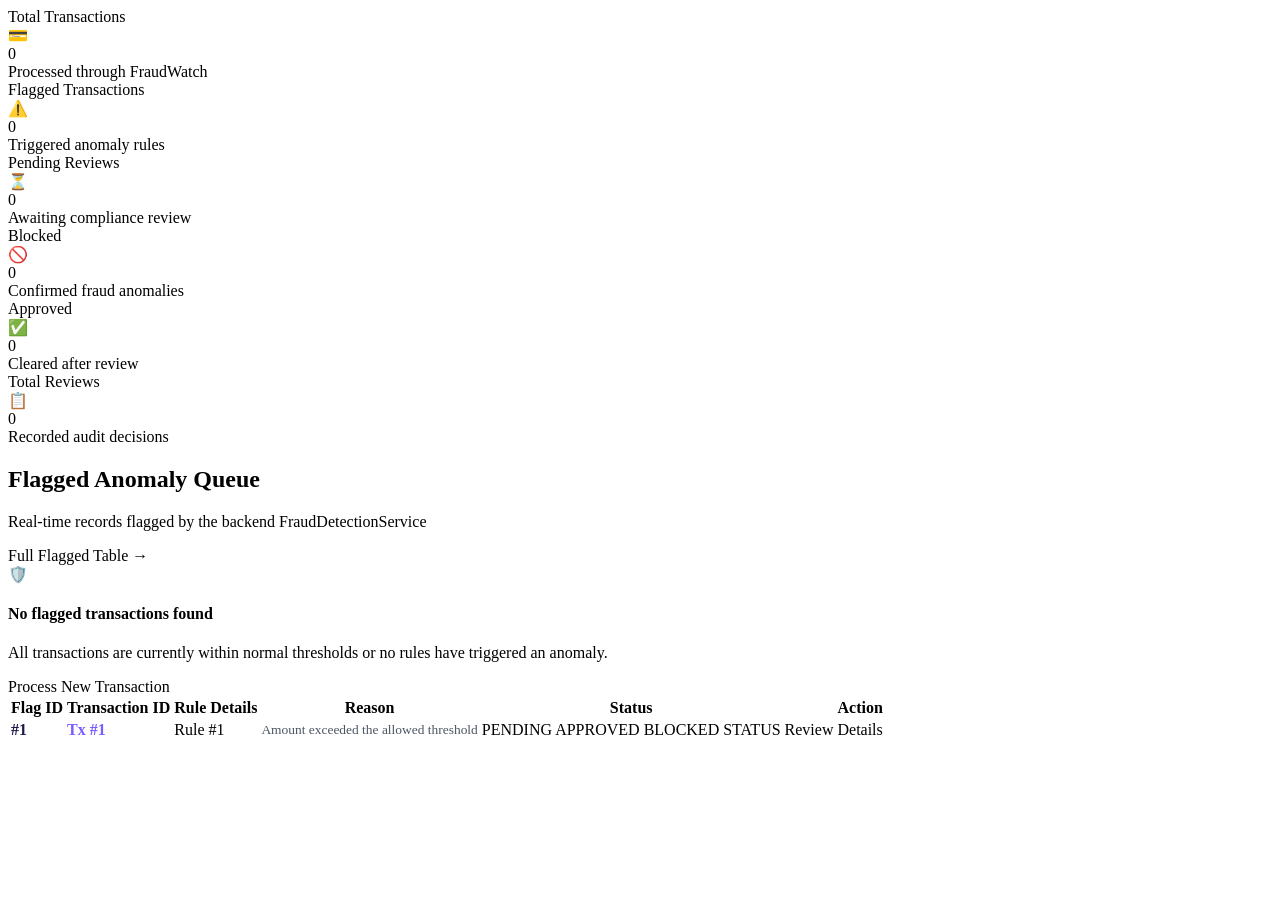
<file: demo/src/main/resources/templates/dashboard.html>
<!DOCTYPE html>
<html lang="en" xmlns:th="http://www.thymeleaf.org">
<head th:replace="~{fragments/layout :: head('Dashboard Overview')}">
    <title>Dashboard Overview — FraudWatch (Windows UI Kit)</title>
</head>
<body>

<div class="app-container">
    <!-- Fluent Sidebar -->
    <div th:replace="~{fragments/layout :: sidebar('dashboard')}"></div>

    <!-- Main Canvas -->
    <div class="app-main">
        <!-- Topbar -->
        <header th:replace="~{fragments/layout :: topbar('Dashboard Overview', 'Real-time transaction anomaly detection and compliance overview')}"></header>

        <main class="content-body">
            <!-- Flash Alerts -->
            <div th:replace="~{fragments/layout :: alerts}"></div>

            <!-- 6 Windows UI Kit Metric Cards -->
            <div class="metrics-grid">
                <!-- 1. Total Transactions -->
                <div class="metric-card m-tx">
                    <div class="metric-card-top">
                        <span class="metric-title">Total Transactions</span>
                        <div class="metric-card-icon">💳</div>
                    </div>
                    <div class="metric-value" th:text="${totalTransactions}">0</div>
                    <div class="metric-sub">Processed through FraudWatch</div>
                </div>

                <!-- 2. Flagged Transactions -->
                <div class="metric-card m-flagged">
                    <div class="metric-card-top">
                        <span class="metric-title">Flagged Transactions</span>
                        <div class="metric-card-icon">⚠️</div>
                    </div>
                    <div class="metric-value" th:text="${totalFlagged}">0</div>
                    <div class="metric-sub">Triggered anomaly rules</div>
                </div>

                <!-- 3. Pending Reviews -->
                <div class="metric-card m-pending">
                    <div class="metric-card-top">
                        <span class="metric-title">Pending Reviews</span>
                        <div class="metric-card-icon">⏳</div>
                    </div>
                    <div class="metric-value" th:text="${pendingReviews}">0</div>
                    <div class="metric-sub">Awaiting compliance review</div>
                </div>

                <!-- 4. Blocked Transactions -->
                <div class="metric-card m-blocked">
                    <div class="metric-card-top">
                        <span class="metric-title">Blocked</span>
                        <div class="metric-card-icon">🚫</div>
                    </div>
                    <div class="metric-value" th:text="${blockedTransactions}">0</div>
                    <div class="metric-sub">Confirmed fraud anomalies</div>
                </div>

                <!-- 5. Approved Transactions -->
                <div class="metric-card m-approved">
                    <div class="metric-card-top">
                        <span class="metric-title">Approved</span>
                        <div class="metric-card-icon">✅</div>
                    </div>
                    <div class="metric-value" th:text="${approvedTransactions}">0</div>
                    <div class="metric-sub">Cleared after review</div>
                </div>

                <!-- 6. Total Reviews -->
                <div class="metric-card m-reviews">
                    <div class="metric-card-top">
                        <span class="metric-title">Total Reviews</span>
                        <div class="metric-card-icon">📋</div>
                    </div>
                    <div class="metric-value" th:text="${totalReviews}">0</div>
                    <div class="metric-sub">Recorded audit decisions</div>
                </div>
            </div>

            <!-- Flagged Transactions Floating Widget Card -->
            <div class="win-card">
                <div class="win-card-header">
                    <div>
                        <h2 class="win-card-title">Flagged Anomaly Queue</h2>
                        <p class="win-card-subtitle">Real-time records flagged by the backend FraudDetectionService</p>
                    </div>
                    <div>
                        <a th:href="@{/flagged-page}" class="btn btn-secondary btn-sm">Full Flagged Table →</a>
                    </div>
                </div>

                <div class="win-card-body" style="padding: 0;">
                    <!-- Empty State -->
                    <div th:if="${#lists.isEmpty(flaggedTransactions)}" class="empty-state">
                        <div class="empty-state-icon">🛡️</div>
                        <h4>No flagged transactions found</h4>
                        <p>All transactions are currently within normal thresholds or no rules have triggered an anomaly.</p>
                        <div style="margin-top: 16px;">
                            <a th:href="@{/transactions-page}" class="btn btn-primary btn-sm">Process New Transaction</a>
                        </div>
                    </div>

                    <!-- Table with Records -->
                    <div th:if="${not #lists.isEmpty(flaggedTransactions)}" class="table-responsive">
                        <table class="win-table">
                            <thead>
                                <tr>
                                    <th>Flag ID</th>
                                    <th>Transaction ID</th>
                                    <th>Rule Details</th>
                                    <th>Reason</th>
                                    <th>Status</th>
                                    <th style="text-align: right;">Action</th>
                                </tr>
                            </thead>
                            <tbody>
                                <tr th:each="flag : ${flaggedTransactions}">
                                    <td style="font-weight: 700; color: #1E1B4B;" th:text="'#' + ${flag.id}">#1</td>
                                    <td>
                                        <a th:href="@{/transactions-page}" style="color: #7C5CFC; text-decoration: none; font-weight: 700;" th:text="'Tx #' + ${flag.transaction.id}">Tx #1</a>
                                    </td>
                                    <td th:text="'Rule #' + ${flag.rule.id} + ' (' + ${flag.rule.ruleName} + ')'">Rule #1</td>
                                    <td style="color: #4B5563; font-size: 0.84rem;" th:text="${flag.reason}">Amount exceeded the allowed threshold</td>
                                    <td>
                                        <span th:if="${flag.status == 'PENDING'}" class="badge badge-pending">PENDING</span>
                                        <span th:if="${flag.status == 'APPROVED'}" class="badge badge-approved">APPROVED</span>
                                        <span th:if="${flag.status == 'BLOCKED'}" class="badge badge-blocked">BLOCKED</span>
                                        <span th:if="${flag.status != 'PENDING' and flag.status != 'APPROVED' and flag.status != 'BLOCKED'}" class="badge badge-purple" th:text="${flag.status}">STATUS</span>
                                    </td>
                                    <td style="text-align: right;">
                                        <a th:if="${flag.status == 'PENDING'}" th:href="@{/review/{id}(id=${flag.id})}" class="btn btn-primary btn-sm">
                                            Review
                                        </a>
                                        <a th:if="${flag.status != 'PENDING'}" th:href="@{/review/{id}(id=${flag.id})}" class="btn btn-secondary btn-sm">
                                            Details
                                        </a>
                                    </td>
                                </tr>
                            </tbody>
                        </table>
                    </div>
                </div>
            </div>
        </main>
    </div>
</div>

<th:block th:replace="~{fragments/layout :: scripts}"></th:block>
</body>
</html>
</file>
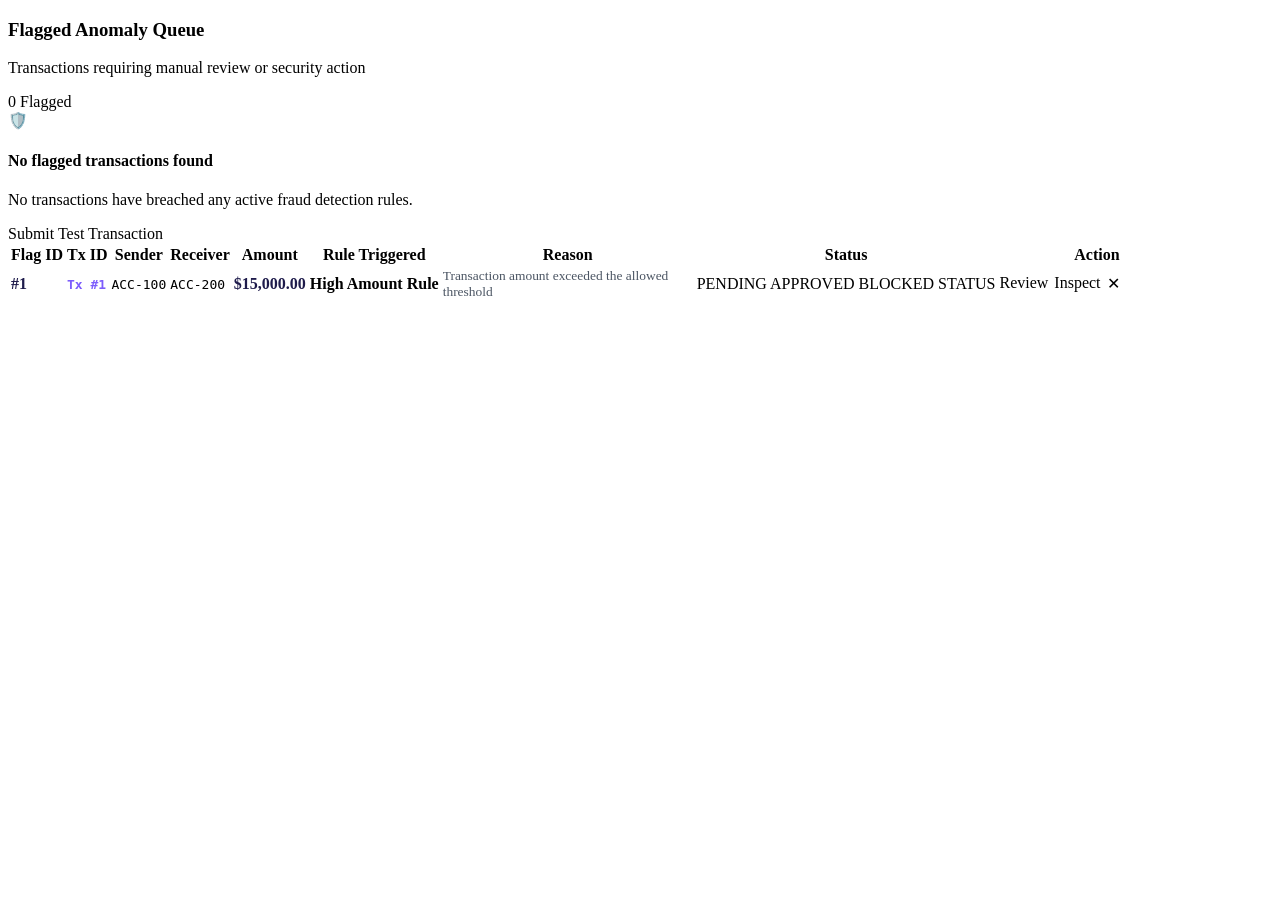
<file: demo/src/main/resources/templates/flagged-transactions.html>
<!DOCTYPE html>
<html lang="en" xmlns:th="http://www.thymeleaf.org">
<head th:replace="~{fragments/layout :: head('Flagged Transactions')}">
    <title>Flagged Transactions — FraudWatch (Windows UI Kit)</title>
</head>
<body>

<div class="app-container">
    <!-- Fluent Sidebar -->
    <div th:replace="~{fragments/layout :: sidebar('flagged')}"></div>

    <!-- Main Canvas -->
    <div class="app-main">
        <!-- Topbar -->
        <header th:replace="~{fragments/layout :: topbar('Flagged Transactions', 'Transactions flagged as anomalies by backend automated rules')}"></header>

        <main class="content-body">
            <!-- Flash Alerts -->
            <div th:replace="~{fragments/layout :: alerts}"></div>

            <!-- Flagged Transactions Panel -->
            <div class="win-card">
                <div class="win-card-header">
                    <div>
                        <h3 class="win-card-title">Flagged Anomaly Queue</h3>
                        <p class="win-card-subtitle">Transactions requiring manual review or security action</p>
                    </div>
                    <div>
                        <span class="badge badge-pending" th:text="${#lists.size(flaggedTransactions)} + ' Flagged'">0 Flagged</span>
                    </div>
                </div>

                <div class="win-card-body" style="padding: 0;">
                    <!-- Empty State -->
                    <div th:if="${#lists.isEmpty(flaggedTransactions)}" class="empty-state">
                        <div class="empty-state-icon">🛡️</div>
                        <h4>No flagged transactions found</h4>
                        <p>No transactions have breached any active fraud detection rules.</p>
                        <div style="margin-top: 16px;">
                            <a th:href="@{/transactions-page}" class="btn btn-primary btn-sm">Submit Test Transaction</a>
                        </div>
                    </div>

                    <!-- Flagged Table -->
                    <div th:if="${not #lists.isEmpty(flaggedTransactions)}" class="table-responsive">
                        <table class="win-table">
                            <thead>
                                <tr>
                                    <th>Flag ID</th>
                                    <th>Tx ID</th>
                                    <th>Sender</th>
                                    <th>Receiver</th>
                                    <th>Amount</th>
                                    <th>Rule Triggered</th>
                                    <th>Reason</th>
                                    <th>Status</th>
                                    <th style="text-align: right;">Action</th>
                                </tr>
                            </thead>
                            <tbody>
                                <tr th:each="flag : ${flaggedTransactions}">
                                    <td style="font-weight: 700; color: #1E1B4B;" th:text="'#' + ${flag.id}">#1</td>
                                    <td>
                                        <span style="font-family: monospace; font-weight: 600; color: #7C5CFC;" th:text="'Tx #' + ${flag.transaction.id}">Tx #1</span>
                                    </td>
                                    <td>
                                        <span style="font-family: monospace;" th:text="${flag.transaction.sender}">ACC-100</span>
                                    </td>
                                    <td>
                                        <span style="font-family: monospace;" th:text="${flag.transaction.receiver}">ACC-200</span>
                                    </td>
                                    <td style="font-weight: 700; color: #1E1B4B;" th:text="'$' + ${#numbers.formatDecimal(flag.transaction.amount, 1, 2)}">$15,000.00</td>
                                    <td>
                                        <span style="font-weight: 600;" th:text="${flag.rule.ruleName}">High Amount Rule</span>
                                    </td>
                                    <td style="max-width: 250px; font-size: 0.84rem; color: #4B5563;" th:text="${flag.reason}">
                                        Transaction amount exceeded the allowed threshold
                                    </td>
                                    <td>
                                        <span th:if="${flag.status == 'PENDING'}" class="badge badge-pending">PENDING</span>
                                        <span th:if="${flag.status == 'APPROVED'}" class="badge badge-approved">APPROVED</span>
                                        <span th:if="${flag.status == 'BLOCKED'}" class="badge badge-blocked">BLOCKED</span>
                                        <span th:if="${flag.status != 'PENDING' and flag.status != 'APPROVED' and flag.status != 'BLOCKED'}" class="badge badge-purple" th:text="${flag.status}">STATUS</span>
                                    </td>
                                    <td style="text-align: right;">
                                        <div style="display: inline-flex; gap: 6px;">
                                            <!-- Review Button for PENDING -->
                                            <a th:if="${flag.status == 'PENDING'}"
                                               th:href="@{/review/{id}(id=${flag.id})}"
                                               class="btn btn-primary btn-sm">
                                                Review
                                            </a>
                                            <!-- Details Button for Reviewed -->
                                            <a th:if="${flag.status != 'PENDING'}"
                                               th:href="@{/review/{id}(id=${flag.id})}"
                                               class="btn btn-secondary btn-sm">
                                                Inspect
                                            </a>
                                            <!-- Delete Flag Option -->
                                            <a th:href="@{/flagged-page/delete/{id}(id=${flag.id})}"
                                               class="btn btn-secondary btn-sm btn-delete"
                                               title="Remove Flag">
                                                ✕
                                            </a>
                                        </div>
                                    </td>
                                </tr>
                            </tbody>
                        </table>
                    </div>
                </div>
            </div>
        </main>
    </div>
</div>

<th:block th:replace="~{fragments/layout :: scripts}"></th:block>
</body>
</html>
</file>
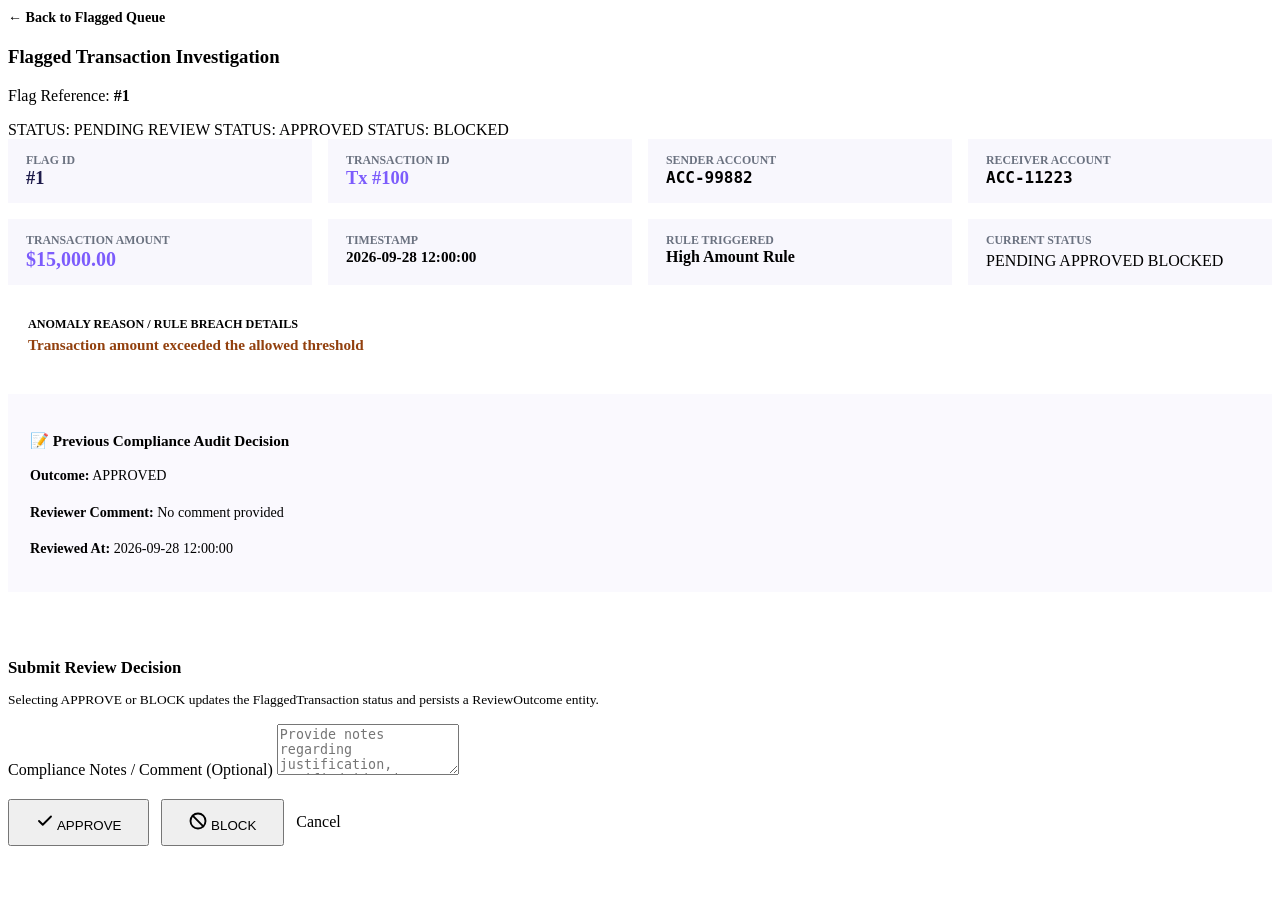
<file: demo/src/main/resources/templates/review.html>
<!DOCTYPE html>
<html lang="en" xmlns:th="http://www.thymeleaf.org">
<head th:replace="~{fragments/layout :: head('Manual Review')}">
    <title>Manual Review — FraudWatch (Windows UI Kit)</title>
</head>
<body>

<div class="app-container">
    <!-- Fluent Sidebar -->
    <div th:replace="~{fragments/layout :: sidebar('reviews')}"></div>

    <!-- Main Canvas -->
    <div class="app-main">
        <!-- Topbar -->
        <header th:replace="~{fragments/layout :: topbar('Manual Compliance Review', 'Investigate flagged transaction anomaly and record compliance decision')}"></header>

        <main class="content-body">
            <!-- Flash Alerts -->
            <div th:replace="~{fragments/layout :: alerts}"></div>

            <!-- Back navigation link -->
            <div style="margin-bottom: 20px;">
                <a th:href="@{/flagged-page}" style="color: var(--accent-primary); text-decoration: none; font-size: 0.88rem; font-weight: 600;">
                    ← Back to Flagged Queue
                </a>
            </div>

            <!-- Review Details Panel -->
            <div class="win-card">
                <div class="win-card-header">
                    <div>
                        <h3 class="win-card-title">Flagged Transaction Investigation</h3>
                        <p class="win-card-subtitle">Flag Reference: <strong th:text="'#' + ${flaggedTransaction.id}">#1</strong></p>
                    </div>
                    <div>
                        <span th:if="${flaggedTransaction.status == 'PENDING'}" class="badge badge-pending">STATUS: PENDING REVIEW</span>
                        <span th:if="${flaggedTransaction.status == 'APPROVED'}" class="badge badge-approved">STATUS: APPROVED</span>
                        <span th:if="${flaggedTransaction.status == 'BLOCKED'}" class="badge badge-blocked">STATUS: BLOCKED</span>
                    </div>
                </div>

                <div class="win-card-body">
                    <!-- Key Information Grid -->
                    <div style="display: grid; grid-template-columns: repeat(auto-fit, minmax(260px, 1fr)); gap: 16px; margin-bottom: 24px;">
                        <div style="background: #F8F7FD; padding: 14px 18px; border-radius: var(--radius-sm); border: 1px solid var(--win-border);">
                            <div style="font-size: 0.74rem; color: #6B7280; font-weight: 600; text-transform: uppercase;">Flag ID</div>
                            <div style="font-size: 1.15rem; font-weight: 700; color: #1E1B4B;" th:text="'#' + ${flaggedTransaction.id}">#1</div>
                        </div>

                        <div style="background: #F8F7FD; padding: 14px 18px; border-radius: var(--radius-sm); border: 1px solid var(--win-border);">
                            <div style="font-size: 0.74rem; color: #6B7280; font-weight: 600; text-transform: uppercase;">Transaction ID</div>
                            <div style="font-size: 1.15rem; font-weight: 700; color: #7C5CFC;" th:text="'Tx #' + ${flaggedTransaction.transaction.id}">Tx #100</div>
                        </div>

                        <div style="background: #F8F7FD; padding: 14px 18px; border-radius: var(--radius-sm); border: 1px solid var(--win-border);">
                            <div style="font-size: 0.74rem; color: #6B7280; font-weight: 600; text-transform: uppercase;">Sender Account</div>
                            <div style="font-size: 1rem; font-weight: 600; font-family: monospace;" th:text="${flaggedTransaction.transaction.sender}">ACC-99882</div>
                        </div>

                        <div style="background: #F8F7FD; padding: 14px 18px; border-radius: var(--radius-sm); border: 1px solid var(--win-border);">
                            <div style="font-size: 0.74rem; color: #6B7280; font-weight: 600; text-transform: uppercase;">Receiver Account</div>
                            <div style="font-size: 1rem; font-weight: 600; font-family: monospace;" th:text="${flaggedTransaction.transaction.receiver}">ACC-11223</div>
                        </div>

                        <div style="background: #F8F7FD; padding: 14px 18px; border-radius: var(--radius-sm); border: 1px solid var(--win-border);">
                            <div style="font-size: 0.74rem; color: #6B7280; font-weight: 600; text-transform: uppercase;">Transaction Amount</div>
                            <div style="font-size: 1.25rem; font-weight: 700; color: #7C5CFC;" th:text="'$' + ${#numbers.formatDecimal(flaggedTransaction.transaction.amount, 1, 2)}">$15,000.00</div>
                        </div>

                        <div style="background: #F8F7FD; padding: 14px 18px; border-radius: var(--radius-sm); border: 1px solid var(--win-border);">
                            <div style="font-size: 0.74rem; color: #6B7280; font-weight: 600; text-transform: uppercase;">Timestamp</div>
                            <div style="font-size: 0.95rem; font-weight: 600;" th:text="${#temporals.format(flaggedTransaction.transaction.timestamp, 'yyyy-MM-dd HH:mm:ss')}">2026-09-28 12:00:00</div>
                        </div>

                        <div style="background: #F8F7FD; padding: 14px 18px; border-radius: var(--radius-sm); border: 1px solid var(--win-border);">
                            <div style="font-size: 0.74rem; color: #6B7280; font-weight: 600; text-transform: uppercase;">Rule Triggered</div>
                            <div style="font-size: 1rem; font-weight: 600;" th:text="${flaggedTransaction.rule.ruleName}">High Amount Rule</div>
                        </div>

                        <div style="background: #F8F7FD; padding: 14px 18px; border-radius: var(--radius-sm); border: 1px solid var(--win-border);">
                            <div style="font-size: 0.74rem; color: #6B7280; font-weight: 600; text-transform: uppercase;">Current Status</div>
                            <div style="margin-top: 4px;">
                                <span th:if="${flaggedTransaction.status == 'PENDING'}" class="badge badge-pending">PENDING</span>
                                <span th:if="${flaggedTransaction.status == 'APPROVED'}" class="badge badge-approved">APPROVED</span>
                                <span th:if="${flaggedTransaction.status == 'BLOCKED'}" class="badge badge-blocked">BLOCKED</span>
                            </div>
                        </div>

                        <div style="grid-column: 1 / -1; background-color: var(--status-pending-bg); border: 1px solid var(--status-pending-border); border-radius: var(--radius-sm); padding: 16px 20px;">
                            <div style="font-size: 0.76rem; color: var(--status-pending-text); font-weight: 700; text-transform: uppercase;">Anomaly Reason / Rule Breach Details</div>
                            <div style="color: #92400e; font-weight: 600; font-size: 0.95rem; margin-top: 4px;" th:text="${flaggedTransaction.reason}">
                                Transaction amount exceeded the allowed threshold
                            </div>
                        </div>
                    </div>

                    <!-- Existing Review Info if already reviewed -->
                    <div th:if="${existingReview != null}" style="margin-bottom: 24px; padding: 18px 22px; background-color: #FAF9FE; border: 1px solid var(--win-border); border-radius: var(--radius-md);">
                        <h4 style="font-size: 0.95rem; font-weight: 700; margin-bottom: 8px; color: var(--text-primary);">
                            📝 Previous Compliance Audit Decision
                        </h4>
                        <div style="font-size: 0.88rem; color: var(--text-secondary); line-height: 1.6;">
                            <p><strong>Outcome:</strong> <span th:text="${existingReview.outcome}">APPROVED</span></p>
                            <p><strong>Reviewer Comment:</strong> <span th:text="${existingReview.comment}">No comment provided</span></p>
                            <p><strong>Reviewed At:</strong> <span th:text="${#temporals.format(existingReview.reviewedAt, 'yyyy-MM-dd HH:mm:ss')}">2026-09-28 12:00:00</span></p>
                        </div>
                    </div>

                    <!-- Review Decision Form -->
                    <div style="margin-top: 24px; padding-top: 20px; border-top: 1px solid var(--win-border);">
                        <h4 style="font-size: 1.05rem; font-weight: 700; margin-bottom: 6px;">Submit Review Decision</h4>
                        <p style="font-size: 0.84rem; color: var(--text-secondary); margin-bottom: 16px;">
                            Selecting APPROVE or BLOCK updates the FlaggedTransaction status and persists a ReviewOutcome entity.
                        </p>

                        <form th:action="@{/review/{id}(id=${flaggedTransaction.id})}" method="post">
                            <div class="form-group" style="margin-bottom: 20px; max-width: 600px;">
                                <label for="comment">Compliance Notes / Comment (Optional)</label>
                                <textarea id="comment" name="comment" class="win-input" rows="3" placeholder="Provide notes regarding justification, verified identity, or suspicious patterns..."></textarea>
                            </div>

                            <div style="display: flex; gap: 12px; align-items: center;">
                                <!-- APPROVE Button -->
                                <button type="submit" name="decision" value="APPROVE" class="btn btn-success" style="padding: 11px 26px;">
                                    <svg width="18" height="18" viewBox="0 0 24 24" fill="none" stroke="currentColor" stroke-width="2.5" stroke-linecap="round" stroke-linejoin="round">
                                        <polyline points="20 6 9 17 4 12"/>
                                    </svg>
                                    APPROVE
                                </button>

                                <!-- BLOCK Button -->
                                <button type="submit" name="decision" value="BLOCK" class="btn btn-danger" style="padding: 11px 26px;">
                                    <svg width="18" height="18" viewBox="0 0 24 24" fill="none" stroke="currentColor" stroke-width="2.5" stroke-linecap="round" stroke-linejoin="round">
                                        <circle cx="12" cy="12" r="10"/>
                                        <line x1="4.93" y1="4.93" x2="19.07" y2="19.07"/>
                                    </svg>
                                    BLOCK
                                </button>

                                <a th:href="@{/flagged-page}" class="btn btn-secondary">
                                    Cancel
                                </a>
                            </div>
                        </form>
                    </div>
                </div>
            </div>
        </main>
    </div>
</div>

<th:block th:replace="~{fragments/layout :: scripts}"></th:block>
</body>
</html>
</file>
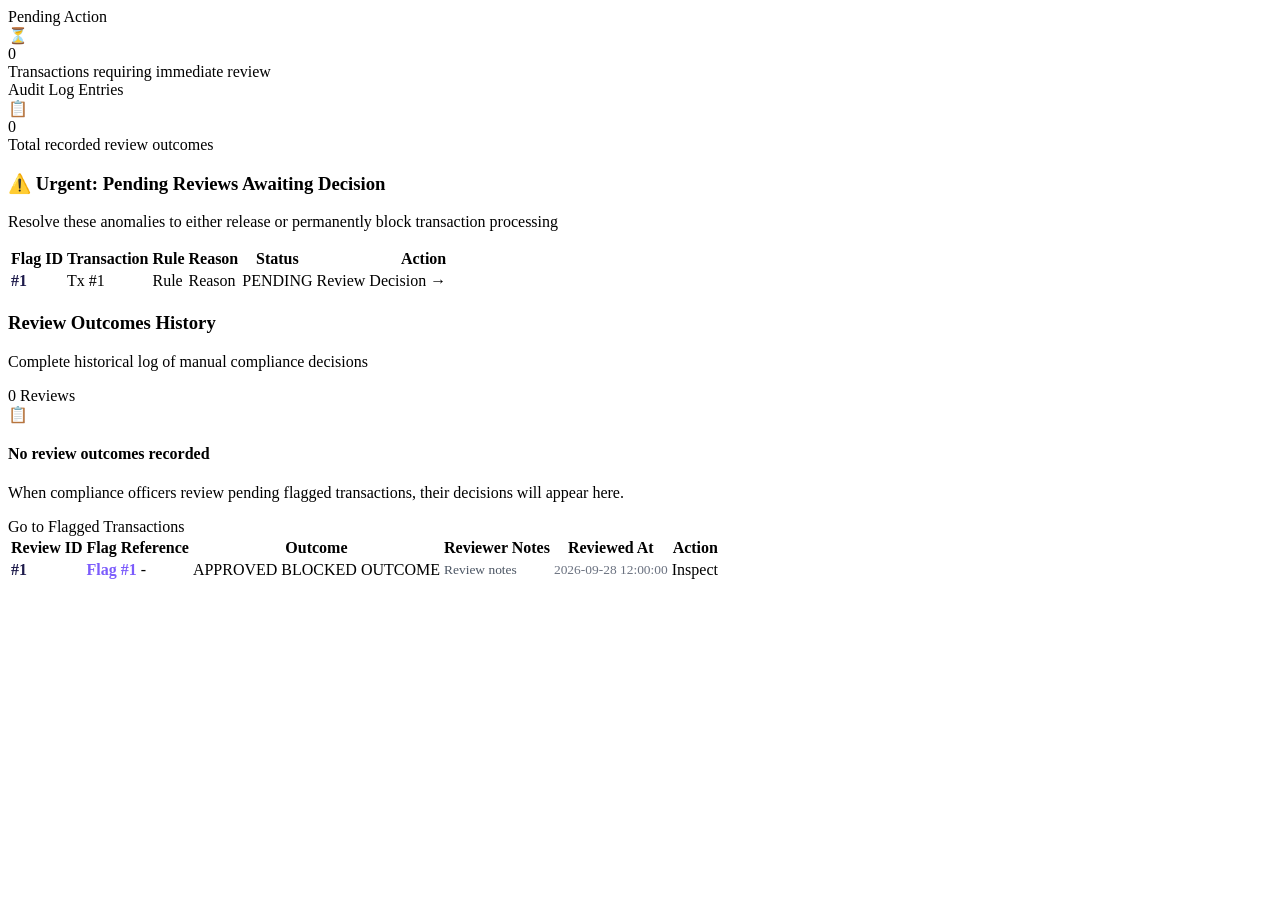
<file: demo/src/main/resources/templates/reviews-overview.html>
<!DOCTYPE html>
<html lang="en" xmlns:th="http://www.thymeleaf.org">
<head th:replace="~{fragments/layout :: head('Manual Reviews')}">
    <title>Manual Reviews — FraudWatch (Windows UI Kit)</title>
</head>
<body>

<div class="app-container">
    <!-- Fluent Sidebar -->
    <div th:replace="~{fragments/layout :: sidebar('reviews')}"></div>

    <!-- Main Canvas -->
    <div class="app-main">
        <!-- Topbar -->
        <header th:replace="~{fragments/layout :: topbar('Manual Compliance Center', 'Track completed audit reviews and resolve pending flagged transactions')}"></header>

        <main class="content-body">
            <!-- Flash Alerts -->
            <div th:replace="~{fragments/layout :: alerts}"></div>

            <!-- Top Metric Highlights -->
            <div class="metrics-grid">
                <div class="metric-card m-pending">
                    <div class="metric-card-top">
                        <span class="metric-title">Pending Action</span>
                        <div class="metric-card-icon">⏳</div>
                    </div>
                    <div class="metric-value" th:text="${pendingCount}">0</div>
                    <div class="metric-sub">Transactions requiring immediate review</div>
                </div>

                <div class="metric-card m-reviews">
                    <div class="metric-card-top">
                        <span class="metric-title">Audit Log Entries</span>
                        <div class="metric-card-icon">📋</div>
                    </div>
                    <div class="metric-value" th:text="${#lists.size(reviewOutcomes)}">0</div>
                    <div class="metric-sub">Total recorded review outcomes</div>
                </div>
            </div>

            <!-- Pending Review Queue -->
            <div class="win-card" th:if="${pendingCount > 0}">
                <div class="win-card-header" style="background-color: var(--status-pending-bg);">
                    <div>
                        <h3 class="win-card-title" style="color: var(--status-pending-text);">⚠️ Urgent: Pending Reviews Awaiting Decision</h3>
                        <p class="win-card-subtitle">Resolve these anomalies to either release or permanently block transaction processing</p>
                    </div>
                </div>
                <div class="win-card-body" style="padding: 0;">
                    <div class="table-responsive">
                        <table class="win-table">
                            <thead>
                                <tr>
                                    <th>Flag ID</th>
                                    <th>Transaction</th>
                                    <th>Rule</th>
                                    <th>Reason</th>
                                    <th>Status</th>
                                    <th style="text-align: right;">Action</th>
                                </tr>
                            </thead>
                            <tbody>
                                <tr th:each="flag : ${allFlagged}" th:if="${flag.status == 'PENDING'}">
                                    <td style="font-weight: 700; color: #1E1B4B;" th:text="'#' + ${flag.id}">#1</td>
                                    <td>
                                        <span th:text="'Tx #' + ${flag.transaction.id} + ' ($' + ${#numbers.formatDecimal(flag.transaction.amount, 1, 2)} + ')'">Tx #1</span>
                                    </td>
                                    <td th:text="${flag.rule.ruleName}">Rule</td>
                                    <td th:text="${flag.reason}">Reason</td>
                                    <td><span class="badge badge-pending">PENDING</span></td>
                                    <td style="text-align: right;">
                                        <a th:href="@{/review/{id}(id=${flag.id})}" class="btn btn-primary btn-sm">Review Decision →</a>
                                    </td>
                                </tr>
                            </tbody>
                        </table>
                    </div>
                </div>
            </div>

            <!-- Completed Reviews Table -->
            <div class="win-card">
                <div class="win-card-header">
                    <div>
                        <h3 class="win-card-title">Review Outcomes History</h3>
                        <p class="win-card-subtitle">Complete historical log of manual compliance decisions</p>
                    </div>
                    <span class="badge badge-purple" th:text="${#lists.size(reviewOutcomes)} + ' Reviews'">0 Reviews</span>
                </div>

                <div class="win-card-body" style="padding: 0;">
                    <!-- Empty State -->
                    <div th:if="${#lists.isEmpty(reviewOutcomes)}" class="empty-state">
                        <div class="empty-state-icon">📋</div>
                        <h4>No review outcomes recorded</h4>
                        <p>When compliance officers review pending flagged transactions, their decisions will appear here.</p>
                        <div style="margin-top: 16px;">
                            <a th:href="@{/flagged-page}" class="btn btn-secondary btn-sm">Go to Flagged Transactions</a>
                        </div>
                    </div>

                    <!-- Reviews Table -->
                    <div th:if="${not #lists.isEmpty(reviewOutcomes)}" class="table-responsive">
                        <table class="win-table">
                            <thead>
                                <tr>
                                    <th>Review ID</th>
                                    <th>Flag Reference</th>
                                    <th>Outcome</th>
                                    <th>Reviewer Notes</th>
                                    <th>Reviewed At</th>
                                    <th style="text-align: right;">Action</th>
                                </tr>
                            </thead>
                            <tbody>
                                <tr th:each="ro : ${reviewOutcomes}">
                                    <td style="font-weight: 700; color: #1E1B4B;" th:text="'#' + ${ro.id}">#1</td>
                                    <td>
                                        <span th:if="${ro.flaggedTransaction != null}">
                                            <a th:href="@{/review/{id}(id=${ro.flaggedTransaction.id})}" style="color: #7C5CFC; text-decoration: none; font-weight: 700;"
                                               th:text="'Flag #' + ${ro.flaggedTransaction.id} + ' (Tx #' + ${ro.flaggedTransaction.transaction.id} + ')'">
                                                Flag #1
                                            </a>
                                        </span>
                                        <span th:unless="${ro.flaggedTransaction != null}" style="color: var(--text-muted);">-</span>
                                    </td>
                                    <td>
                                        <span th:if="${ro.outcome == 'APPROVED'}" class="badge badge-approved">APPROVED</span>
                                        <span th:if="${ro.outcome == 'BLOCKED'}" class="badge badge-blocked">BLOCKED</span>
                                        <span th:if="${ro.outcome != 'APPROVED' and ro.outcome != 'BLOCKED'}" class="badge badge-purple" th:text="${ro.outcome}">OUTCOME</span>
                                    </td>
                                    <td style="max-width: 300px; color: #4B5563; font-size: 0.84rem;" th:text="${ro.comment}">Review notes</td>
                                    <td style="color: #6B7280; font-size: 0.84rem;" th:text="${#temporals.format(ro.reviewedAt, 'yyyy-MM-dd HH:mm:ss')}">2026-09-28 12:00:00</td>
                                    <td style="text-align: right;">
                                        <a th:if="${ro.flaggedTransaction != null}" th:href="@{/review/{id}(id=${ro.flaggedTransaction.id})}" class="btn btn-secondary btn-sm">
                                            Inspect
                                        </a>
                                    </td>
                                </tr>
                            </tbody>
                        </table>
                    </div>
                </div>
            </div>
        </main>
    </div>
</div>

<th:block th:replace="~{fragments/layout :: scripts}"></th:block>
</body>
</html>
</file>
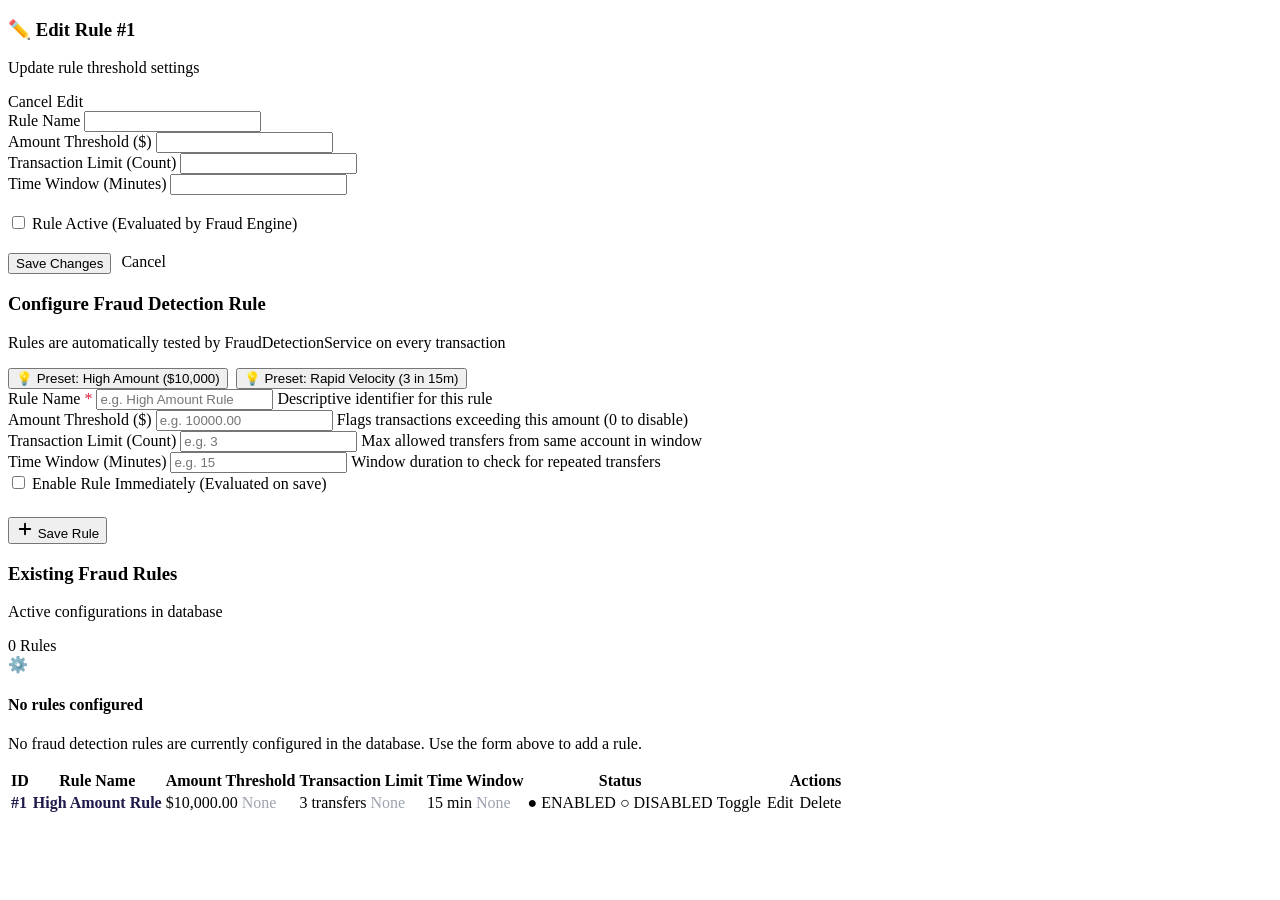
<file: demo/src/main/resources/templates/rules.html>
<!DOCTYPE html>
<html lang="en" xmlns:th="http://www.thymeleaf.org">
<head th:replace="~{fragments/layout :: head('Fraud Rules')}">
    <title>Fraud Rules — FraudWatch (Windows UI Kit)</title>
</head>
<body>

<div class="app-container">
    <!-- Fluent Sidebar -->
    <div th:replace="~{fragments/layout :: sidebar('rules')}"></div>

    <!-- Main Canvas -->
    <div class="app-main">
        <!-- Topbar -->
        <header th:replace="~{fragments/layout :: topbar('Fraud Rules', 'Configure real-time anomaly detection parameters and thresholds')}"></header>

        <main class="content-body">
            <!-- Flash Alerts -->
            <div th:replace="~{fragments/layout :: alerts}"></div>

            <!-- Edit Rule Panel (Shown when editing) -->
            <div th:if="${editRule != null}" class="win-card" style="border-left: 4px solid var(--accent-primary);">
                <div class="win-card-header" style="background-color: var(--accent-subtle);">
                    <div>
                        <h3 class="win-card-title" style="color: var(--accent-primary);">✏️ Edit Rule #<span th:text="${editRule.id}">1</span></h3>
                        <p class="win-card-subtitle">Update rule threshold settings</p>
                    </div>
                    <div>
                        <a th:href="@{/rules-page}" class="btn btn-secondary btn-sm">Cancel Edit</a>
                    </div>
                </div>
                <div class="win-card-body">
                    <form th:action="@{/rules-page/edit/{id}(id=${editRule.id})}" th:object="${editRule}" method="post">
                        <div class="form-grid">
                            <div class="form-group">
                                <label for="edit-ruleName">Rule Name</label>
                                <input type="text" id="edit-ruleName" class="win-input" th:field="*{ruleName}" required>
                            </div>
                            <div class="form-group">
                                <label for="edit-amountThreshold">Amount Threshold ($)</label>
                                <input type="number" step="0.01" min="0" id="edit-amountThreshold" class="win-input" th:field="*{amountThreshold}">
                            </div>
                            <div class="form-group">
                                <label for="edit-transactionLimit">Transaction Limit (Count)</label>
                                <input type="number" min="0" id="edit-transactionLimit" class="win-input" th:field="*{transactionLimit}">
                            </div>
                            <div class="form-group">
                                <label for="edit-timeWindowMinutes">Time Window (Minutes)</label>
                                <input type="number" min="0" id="edit-timeWindowMinutes" class="win-input" th:field="*{timeWindowMinutes}">
                            </div>
                        </div>

                        <div class="win-switch-group" style="padding-top: 18px;">
                            <label class="win-switch">
                                <input type="checkbox" id="edit-enabled" th:field="*{enabled}">
                                <span class="win-slider"></span>
                            </label>
                            <span class="win-switch-label">Rule Active (Evaluated by Fraud Engine)</span>
                        </div>

                        <div style="margin-top: 20px; display: flex; gap: 10px;">
                            <button type="submit" class="btn btn-primary">Save Changes</button>
                            <a th:href="@{/rules-page}" class="btn btn-secondary">Cancel</a>
                        </div>
                    </form>
                </div>
            </div>

            <!-- Create Rule Panel -->
            <div class="win-card">
                <div class="win-card-header">
                    <div>
                        <h3 class="win-card-title">Configure Fraud Detection Rule</h3>
                        <p class="win-card-subtitle">Rules are automatically tested by FraudDetectionService on every transaction</p>
                    </div>
                    <div style="display: flex; gap: 8px;">
                        <button type="button" class="preset-badge-btn" onclick="applyRulePreset('HIGH_AMOUNT')">
                            💡 Preset: High Amount ($10,000)
                        </button>
                        <button type="button" class="preset-badge-btn" onclick="applyRulePreset('VELOCITY')">
                            💡 Preset: Rapid Velocity (3 in 15m)
                        </button>
                    </div>
                </div>

                <div class="win-card-body">
                    <form th:action="@{/rules-page}" th:object="${rule}" method="post">
                        <div class="form-grid">
                            <div class="form-group">
                                <label for="ruleName">Rule Name <span style="color: #E11D48;">*</span></label>
                                <input type="text" id="ruleName" class="win-input" th:field="*{ruleName}" placeholder="e.g. High Amount Rule" required>
                                <span class="form-hint">Descriptive identifier for this rule</span>
                            </div>

                            <div class="form-group">
                                <label for="amountThreshold">Amount Threshold ($)</label>
                                <input type="number" step="0.01" min="0" id="amountThreshold" class="win-input" th:field="*{amountThreshold}" placeholder="e.g. 10000.00">
                                <span class="form-hint">Flags transactions exceeding this amount (0 to disable)</span>
                            </div>

                            <div class="form-group">
                                <label for="transactionLimit">Transaction Limit (Count)</label>
                                <input type="number" min="0" id="transactionLimit" class="win-input" th:field="*{transactionLimit}" placeholder="e.g. 3">
                                <span class="form-hint">Max allowed transfers from same account in window</span>
                            </div>

                            <div class="form-group">
                                <label for="timeWindowMinutes">Time Window (Minutes)</label>
                                <input type="number" min="0" id="timeWindowMinutes" class="win-input" th:field="*{timeWindowMinutes}" placeholder="e.g. 15">
                                <span class="form-hint">Window duration to check for repeated transfers</span>
                            </div>
                        </div>

                        <div class="win-switch-group">
                            <label class="win-switch">
                                <input type="checkbox" id="enabled" th:field="*{enabled}">
                                <span class="win-slider"></span>
                            </label>
                            <span class="win-switch-label">Enable Rule Immediately (Evaluated on save)</span>
                        </div>

                        <div style="margin-top: 24px;">
                            <button type="submit" class="btn btn-primary">
                                <svg width="18" height="18" viewBox="0 0 24 24" fill="none" stroke="currentColor" stroke-width="2.5" stroke-linecap="round" stroke-linejoin="round">
                                    <line x1="12" y1="5" x2="12" y2="19"></line>
                                    <line x1="5" y1="12" x2="19" y2="12"></line>
                                </svg>
                                Save Rule
                            </button>
                        </div>
                    </form>
                </div>
            </div>

            <!-- Existing Rules Table -->
            <div class="win-card">
                <div class="win-card-header">
                    <div>
                        <h3 class="win-card-title">Existing Fraud Rules</h3>
                        <p class="win-card-subtitle">Active configurations in database</p>
                    </div>
                    <span class="badge badge-purple" th:text="${#lists.size(rules)} + ' Rules'">0 Rules</span>
                </div>

                <div class="win-card-body" style="padding: 0;">
                    <!-- Empty State -->
                    <div th:if="${#lists.isEmpty(rules)}" class="empty-state">
                        <div class="empty-state-icon">⚙️</div>
                        <h4>No rules configured</h4>
                        <p>No fraud detection rules are currently configured in the database. Use the form above to add a rule.</p>
                    </div>

                    <!-- Rules Table -->
                    <div th:if="${not #lists.isEmpty(rules)}" class="table-responsive">
                        <table class="win-table">
                            <thead>
                                <tr>
                                    <th>ID</th>
                                    <th>Rule Name</th>
                                    <th>Amount Threshold</th>
                                    <th>Transaction Limit</th>
                                    <th>Time Window</th>
                                    <th>Status</th>
                                    <th style="text-align: right;">Actions</th>
                                </tr>
                            </thead>
                            <tbody>
                                <tr th:each="r : ${rules}">
                                    <td style="font-weight: 700; color: #1E1B4B;" th:text="'#' + ${r.id}">#1</td>
                                    <td style="font-weight: 700; color: #1E1B4B;" th:text="${r.ruleName}">High Amount Rule</td>
                                    <td>
                                        <span th:if="${r.amountThreshold > 0}" th:text="'$' + ${#numbers.formatDecimal(r.amountThreshold, 1, 2)}">$10,000.00</span>
                                        <span th:if="${r.amountThreshold <= 0}" style="color: #9CA3AF;">None</span>
                                    </td>
                                    <td>
                                        <span th:if="${r.transactionLimit > 0}" th:text="${r.transactionLimit} + ' transfers'">3 transfers</span>
                                        <span th:if="${r.transactionLimit <= 0}" style="color: #9CA3AF;">None</span>
                                    </td>
                                    <td>
                                        <span th:if="${r.timeWindowMinutes > 0}" th:text="${r.timeWindowMinutes} + ' min'">15 min</span>
                                        <span th:if="${r.timeWindowMinutes <= 0}" style="color: #9CA3AF;">None</span>
                                    </td>
                                    <td>
                                        <span th:if="${r.enabled}" class="badge badge-approved">
                                            ● ENABLED
                                        </span>
                                        <span th:unless="${r.enabled}" class="badge badge-gray">
                                            ○ DISABLED
                                        </span>
                                    </td>
                                    <td style="text-align: right;">
                                        <div style="display: inline-flex; gap: 6px;">
                                            <!-- Toggle Button -->
                                            <a th:href="@{/rules-page/toggle/{id}(id=${r.id})}"
                                               th:class="${r.enabled} ? 'btn btn-secondary btn-sm' : 'btn btn-success btn-sm'">
                                                <span th:text="${r.enabled} ? 'Disable' : 'Enable'">Toggle</span>
                                            </a>
                                            <!-- Edit Button -->
                                            <a th:href="@{/rules-page/edit/{id}(id=${r.id})}" class="btn btn-secondary btn-sm">
                                                Edit
                                            </a>
                                            <!-- Delete Button -->
                                            <a th:href="@{/rules-page/delete/{id}(id=${r.id})}" class="btn btn-danger btn-sm btn-delete">
                                                Delete
                                            </a>
                                        </div>
                                    </td>
                                </tr>
                            </tbody>
                        </table>
                    </div>
                </div>
            </div>
        </main>
    </div>
</div>

<th:block th:replace="~{fragments/layout :: scripts}"></th:block>
</body>
</html>
</file>
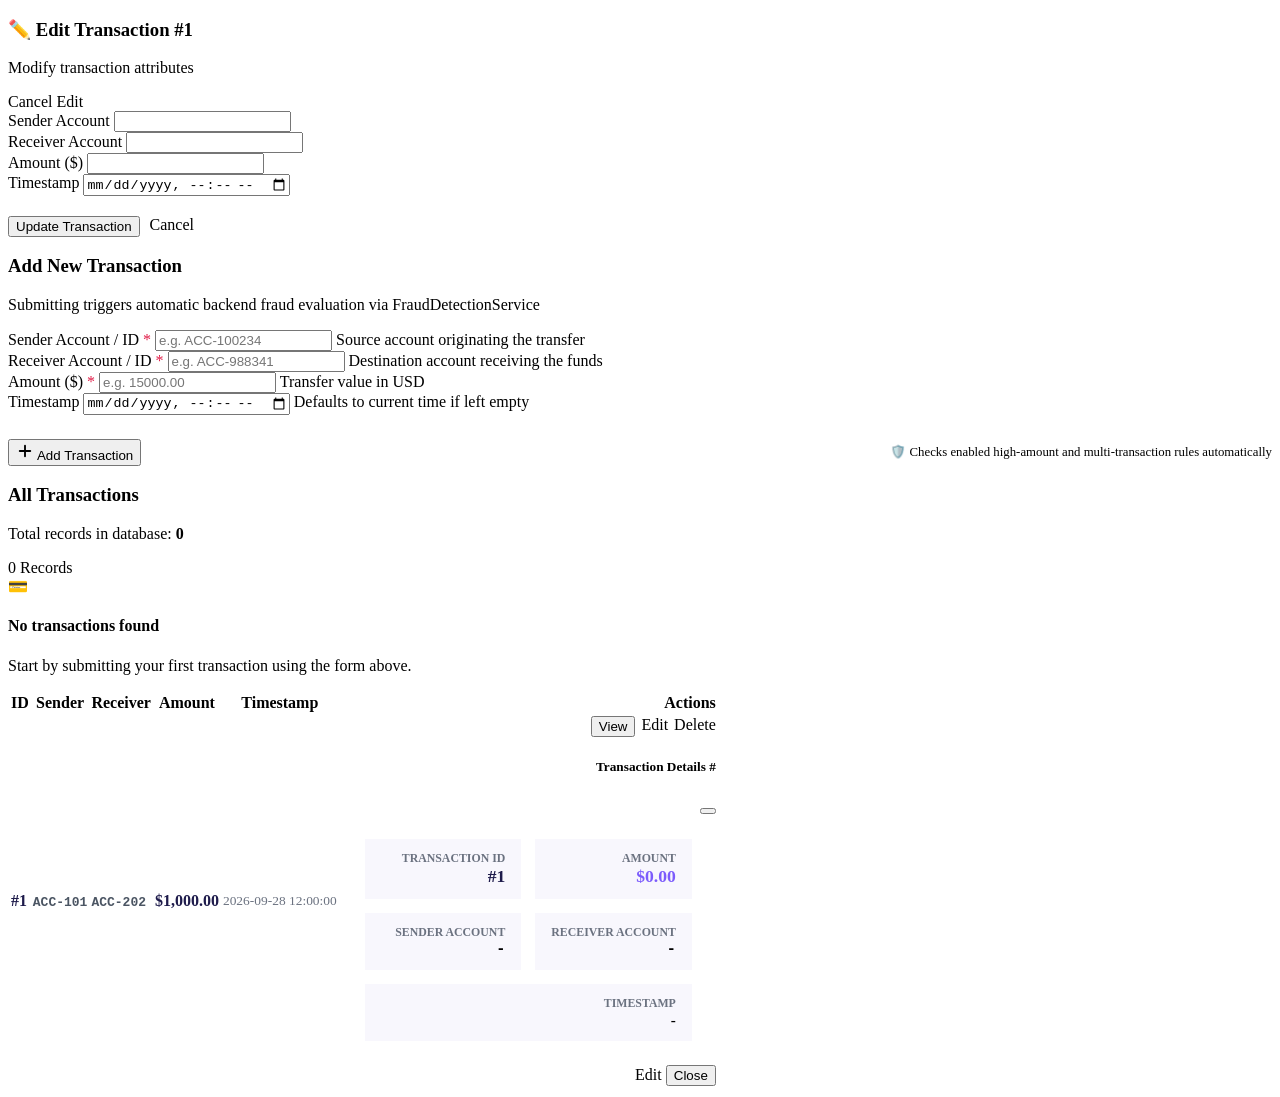
<file: demo/src/main/resources/templates/transactions.html>
<!DOCTYPE html>
<html lang="en" xmlns:th="http://www.thymeleaf.org">
<head th:replace="~{fragments/layout :: head('Transactions')}">
    <title>Transactions — FraudWatch (Windows UI Kit)</title>
</head>
<body>

<div class="app-container">
    <!-- Fluent Sidebar -->
    <div th:replace="~{fragments/layout :: sidebar('transactions')}"></div>

    <!-- Main Canvas -->
    <div class="app-main">
        <!-- Topbar -->
        <header th:replace="~{fragments/layout :: topbar('Transactions', 'Submit financial transfers and inspect transaction logs')}"></header>

        <main class="content-body">
            <!-- Flash Alerts -->
            <div th:replace="~{fragments/layout :: alerts}"></div>

            <!-- Edit Transaction Form (Shown when editing) -->
            <div th:if="${editTransaction != null}" class="win-card" style="border-left: 4px solid var(--accent-primary);">
                <div class="win-card-header" style="background-color: var(--accent-subtle);">
                    <div>
                        <h3 class="win-card-title" style="color: var(--accent-primary);">✏️ Edit Transaction #<span th:text="${editTransaction.id}">1</span></h3>
                        <p class="win-card-subtitle">Modify transaction attributes</p>
                    </div>
                    <div>
                        <a th:href="@{/transactions-page}" class="btn btn-secondary btn-sm">Cancel Edit</a>
                    </div>
                </div>
                <div class="win-card-body">
                    <form th:action="@{/transactions-page/edit/{id}(id=${editTransaction.id})}" th:object="${editTransaction}" method="post">
                        <div class="form-grid">
                            <div class="form-group">
                                <label for="edit-sender">Sender Account</label>
                                <input type="text" id="edit-sender" class="win-input" th:field="*{sender}" required>
                            </div>
                            <div class="form-group">
                                <label for="edit-receiver">Receiver Account</label>
                                <input type="text" id="edit-receiver" class="win-input" th:field="*{receiver}" required>
                            </div>
                            <div class="form-group">
                                <label for="edit-amount">Amount ($)</label>
                                <input type="number" step="0.01" min="0.01" id="edit-amount" class="win-input" th:field="*{amount}" required>
                            </div>
                            <div class="form-group">
                                <label for="edit-timestamp">Timestamp</label>
                                <input type="datetime-local" id="edit-timestamp" class="win-input" th:field="*{timestamp}">
                            </div>
                        </div>
                        <div style="margin-top: 20px; display: flex; gap: 10px;">
                            <button type="submit" class="btn btn-primary">Update Transaction</button>
                            <a th:href="@{/transactions-page}" class="btn btn-secondary">Cancel</a>
                        </div>
                    </form>
                </div>
            </div>

            <!-- Add Transaction Panel -->
            <div class="win-card">
                <div class="win-card-header">
                    <div>
                        <h3 class="win-card-title">Add New Transaction</h3>
                        <p class="win-card-subtitle">Submitting triggers automatic backend fraud evaluation via FraudDetectionService</p>
                    </div>
                </div>
                <div class="win-card-body">
                    <form th:action="@{/transactions-page}" th:object="${transaction}" method="post">
                        <div class="form-grid">
                            <div class="form-group">
                                <label for="sender">Sender Account / ID <span style="color: #E11D48;">*</span></label>
                                <input type="text" id="sender" class="win-input" th:field="*{sender}" placeholder="e.g. ACC-100234" required>
                                <span class="form-hint">Source account originating the transfer</span>
                            </div>

                            <div class="form-group">
                                <label for="receiver">Receiver Account / ID <span style="color: #E11D48;">*</span></label>
                                <input type="text" id="receiver" class="win-input" th:field="*{receiver}" placeholder="e.g. ACC-988341" required>
                                <span class="form-hint">Destination account receiving the funds</span>
                            </div>

                            <div class="form-group">
                                <label for="amount">Amount ($) <span style="color: #E11D48;">*</span></label>
                                <input type="number" step="0.01" min="0.01" id="amount" class="win-input" th:field="*{amount}" placeholder="e.g. 15000.00" required>
                                <span class="form-hint">Transfer value in USD</span>
                            </div>

                            <div class="form-group">
                                <label for="timestamp">Timestamp</label>
                                <input type="datetime-local" id="timestamp" class="win-input" th:field="*{timestamp}">
                                <span class="form-hint">Defaults to current time if left empty</span>
                            </div>
                        </div>

                        <div style="margin-top: 24px; display: flex; align-items: center; justify-content: space-between;">
                            <button type="submit" class="btn btn-primary">
                                <svg width="18" height="18" viewBox="0 0 24 24" fill="none" stroke="currentColor" stroke-width="2.5" stroke-linecap="round" stroke-linejoin="round">
                                    <line x1="12" y1="5" x2="12" y2="19"></line>
                                    <line x1="5" y1="12" x2="19" y2="12"></line>
                                </svg>
                                Add Transaction
                            </button>
                            <span style="font-size: 0.8rem; color: var(--text-secondary);">
                                🛡️ Checks enabled high-amount and multi-transaction rules automatically
                            </span>
                        </div>
                    </form>
                </div>
            </div>

            <!-- Transaction List Table -->
            <div class="win-card">
                <div class="win-card-header">
                    <div>
                        <h3 class="win-card-title">All Transactions</h3>
                        <p class="win-card-subtitle">Total records in database: <strong th:text="${#lists.size(transactions)}">0</strong></p>
                    </div>
                    <span class="badge badge-purple" th:text="${#lists.size(transactions)} + ' Records'">0 Records</span>
                </div>

                <div class="win-card-body" style="padding: 0;">
                    <!-- Empty State -->
                    <div th:if="${#lists.isEmpty(transactions)}" class="empty-state">
                        <div class="empty-state-icon">💳</div>
                        <h4>No transactions found</h4>
                        <p>Start by submitting your first transaction using the form above.</p>
                    </div>

                    <!-- Transactions Table -->
                    <div th:if="${not #lists.isEmpty(transactions)}" class="table-responsive">
                        <table class="win-table">
                            <thead>
                                <tr>
                                    <th>ID</th>
                                    <th>Sender</th>
                                    <th>Receiver</th>
                                    <th>Amount</th>
                                    <th>Timestamp</th>
                                    <th style="text-align: right;">Actions</th>
                                </tr>
                            </thead>
                            <tbody>
                                <tr th:each="tx : ${transactions}">
                                    <td style="font-weight: 700; color: #1E1B4B;" th:text="'#' + ${tx.id}">#1</td>
                                    <td>
                                        <span style="font-family: monospace; font-weight: 600; color: #4B5563;" th:text="${tx.sender}">ACC-101</span>
                                    </td>
                                    <td>
                                        <span style="font-family: monospace; font-weight: 600; color: #4B5563;" th:text="${tx.receiver}">ACC-202</span>
                                    </td>
                                    <td style="font-weight: 700; color: #1E1B4B;" th:text="'$' + ${#numbers.formatDecimal(tx.amount, 1, 2)}">$1,000.00</td>
                                    <td style="color: #6B7280; font-size: 0.84rem;" th:text="${#temporals.format(tx.timestamp, 'yyyy-MM-dd HH:mm:ss')}">2026-09-28 12:00:00</td>
                                    <td style="text-align: right;">
                                        <div style="display: inline-flex; gap: 6px;">
                                            <!-- View Modal Trigger -->
                                            <button type="button" class="btn btn-secondary btn-sm" data-bs-toggle="modal" th:data-bs-target="'#viewModal-' + ${tx.id}">
                                                View
                                            </button>
                                            <!-- Edit Button -->
                                            <a th:href="@{/transactions-page/edit/{id}(id=${tx.id})}" class="btn btn-secondary btn-sm">
                                                Edit
                                            </a>
                                            <!-- Delete Button -->
                                            <a th:href="@{/transactions-page/delete/{id}(id=${tx.id})}" class="btn btn-danger btn-sm btn-delete">
                                                Delete
                                            </a>
                                        </div>

                                        <!-- Windows Style Modal -->
                                        <div class="modal fade text-start" th:id="'viewModal-' + ${tx.id}" tabindex="-1" aria-hidden="true">
                                            <div class="modal-dialog modal-dialog-centered">
                                                <div class="modal-content" style="border-radius: var(--radius-lg); border: 1px solid var(--win-border); box-shadow: var(--shadow-popover);">
                                                    <div class="modal-header" style="border-bottom: 1px solid var(--win-border);">
                                                        <h5 class="modal-title" style="font-weight: 700;">Transaction Details #<span th:text="${tx.id}"></span></h5>
                                                        <button type="button" class="btn-close" data-bs-dismiss="modal" aria-label="Close"></button>
                                                    </div>
                                                    <div class="modal-body" style="padding: 24px;">
                                                        <div style="display: grid; grid-template-columns: 1fr 1fr; gap: 14px;">
                                                            <div style="background: #F8F7FD; padding: 12px 16px; border-radius: var(--radius-sm);">
                                                                <div style="font-size: 0.74rem; color: #6B7280; font-weight: 600; text-transform: uppercase;">Transaction ID</div>
                                                                <div style="font-size: 1.1rem; font-weight: 700; color: #1E1B4B;" th:text="'#' + ${tx.id}">#1</div>
                                                            </div>
                                                            <div style="background: #F8F7FD; padding: 12px 16px; border-radius: var(--radius-sm);">
                                                                <div style="font-size: 0.74rem; color: #6B7280; font-weight: 600; text-transform: uppercase;">Amount</div>
                                                                <div style="font-size: 1.1rem; font-weight: 700; color: #7C5CFC;" th:text="'$' + ${#numbers.formatDecimal(tx.amount, 1, 2)}">$0.00</div>
                                                            </div>
                                                            <div style="background: #F8F7FD; padding: 12px 16px; border-radius: var(--radius-sm);">
                                                                <div style="font-size: 0.74rem; color: #6B7280; font-weight: 600; text-transform: uppercase;">Sender Account</div>
                                                                <div style="font-size: 0.95rem; font-weight: 600; font-family: monospace;" th:text="${tx.sender}">-</div>
                                                            </div>
                                                            <div style="background: #F8F7FD; padding: 12px 16px; border-radius: var(--radius-sm);">
                                                                <div style="font-size: 0.74rem; color: #6B7280; font-weight: 600; text-transform: uppercase;">Receiver Account</div>
                                                                <div style="font-size: 0.95rem; font-weight: 600; font-family: monospace;" th:text="${tx.receiver}">-</div>
                                                            </div>
                                                            <div style="background: #F8F7FD; padding: 12px 16px; border-radius: var(--radius-sm); grid-column: span 2;">
                                                                <div style="font-size: 0.74rem; color: #6B7280; font-weight: 600; text-transform: uppercase;">Timestamp</div>
                                                                <div style="font-size: 0.95rem; font-weight: 600;" th:text="${#temporals.format(tx.timestamp, 'yyyy-MM-dd HH:mm:ss')}">-</div>
                                                            </div>
                                                        </div>
                                                    </div>
                                                    <div class="modal-footer" style="border-top: 1px solid var(--win-border);">
                                                        <a th:href="@{/transactions-page/edit/{id}(id=${tx.id})}" class="btn btn-primary btn-sm">Edit</a>
                                                        <button type="button" class="btn btn-secondary btn-sm" data-bs-dismiss="modal">Close</button>
                                                    </div>
                                                </div>
                                            </div>
                                        </div>
                                    </td>
                                </tr>
                            </tbody>
                        </table>
                    </div>
                </div>
            </div>
        </main>
    </div>
</div>

<th:block th:replace="~{fragments/layout :: scripts}"></th:block>
</body>
</html>
</file>
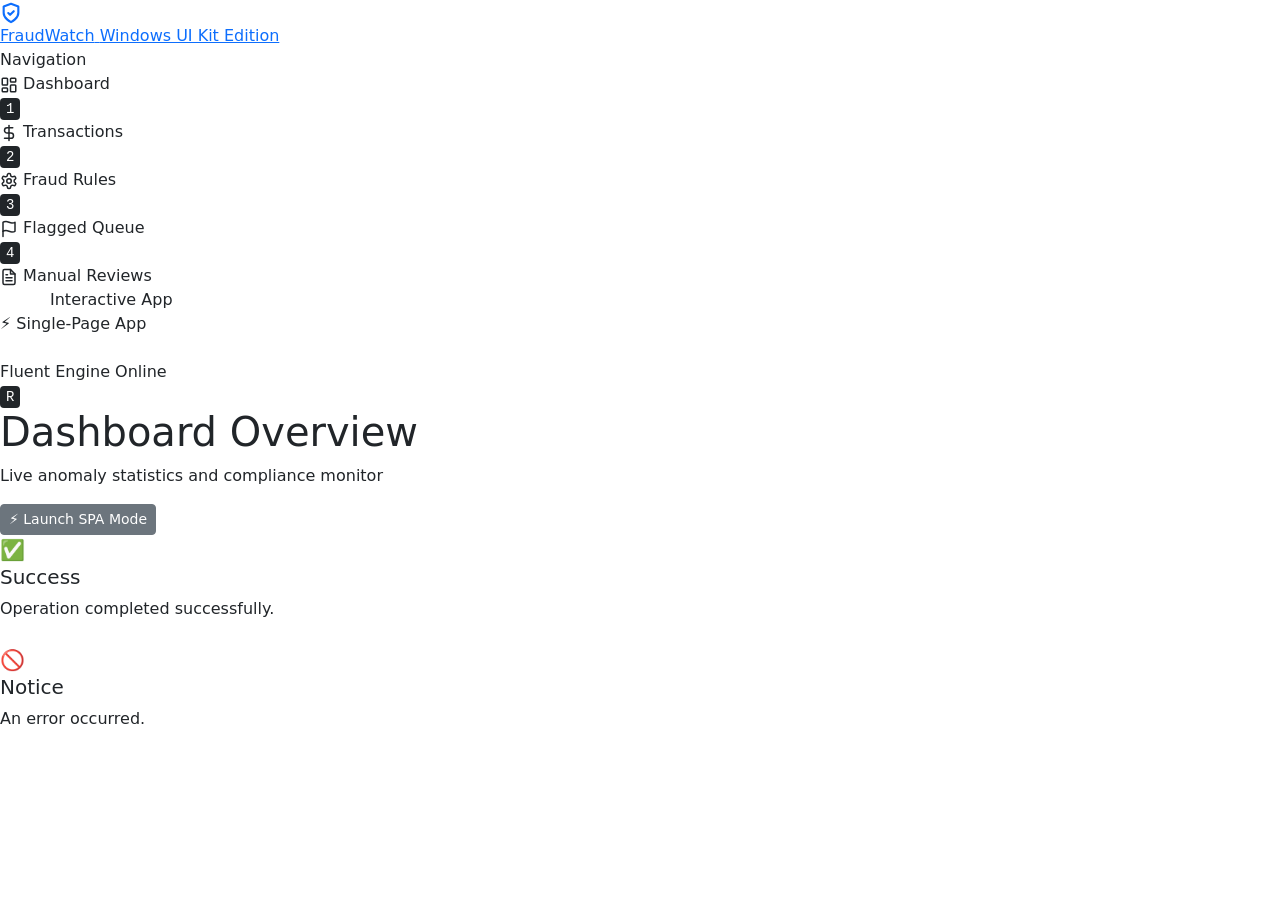
<file: demo/src/main/resources/templates/fragments/layout.html>
<!DOCTYPE html>
<html xmlns:th="http://www.thymeleaf.org">
<head th:fragment="head(title)">
    <meta charset="UTF-8">
    <meta name="viewport" content="width=device-width, initial-scale=1.0">
    <title th:text="${title} + ' — FraudWatch (Windows UI Kit)'">FraudWatch</title>
    <!-- Fonts: Plus Jakarta Sans & Inter -->
    <link rel="preconnect" href="https://fonts.googleapis.com">
    <link rel="preconnect" href="https://fonts.gstatic.com" crossorigin>
    <link href="https://fonts.googleapis.com/css2?family=Plus+Jakarta+Sans:wght@400;500;600;700&family=Inter:wght@400;500;600;700&display=swap" rel="stylesheet">
    <!-- Bootstrap 5 CSS -->
    <link href="https://cdn.jsdelivr.net/npm/bootstrap@5.3.3/dist/css/bootstrap.min.css" rel="stylesheet">
    <!-- Windows UI Kit Theme CSS -->
    <link rel="stylesheet" th:href="@{/css/style.css}">
    <link rel="stylesheet" th:href="@{/style.css}">
</head>
<body>

<!-- Windows UI Kit Sidebar Fragment -->
<aside th:fragment="sidebar(activePage)" class="app-sidebar">
    <div class="sidebar-header">
        <a th:href="@{/dashboard}" class="sidebar-brand">
            <div class="brand-icon">
                <svg width="22" height="22" viewBox="0 0 24 24" fill="none" stroke="currentColor" stroke-width="2.3" stroke-linecap="round" stroke-linejoin="round">
                    <path d="M12 22s8-4 8-10V5l-8-3-8 3v7c0 6 8 10 8 10z"/>
                    <path d="m9 12 2 2 4-4"/>
                </svg>
            </div>
            <div>
                <span class="brand-title">FraudWatch</span>
                <span class="brand-subtitle">Windows UI Kit Edition</span>
            </div>
        </a>
    </div>

    <nav class="sidebar-nav">
        <span class="nav-section-title">Navigation</span>
        
        <a th:href="@{/dashboard}" th:classappend="${activePage == 'dashboard'} ? 'active' : ''">
            <div class="nav-item-content">
                <span class="nav-icon">
                    <svg width="18" height="18" viewBox="0 0 24 24" fill="none" stroke="currentColor" stroke-width="2" stroke-linecap="round" stroke-linejoin="round">
                        <rect width="7" height="9" x="3" y="3" rx="1"/>
                        <rect width="7" height="5" x="14" y="3" rx="1"/>
                        <rect width="7" height="9" x="14" y="12" rx="1"/>
                        <rect width="7" height="5" x="3" y="16" rx="1"/>
                    </svg>
                </span>
                <span>Dashboard</span>
            </div>
            <kbd class="win-kbd">1</kbd>
        </a>

        <a th:href="@{/transactions-page}" th:classappend="${activePage == 'transactions'} ? 'active' : ''">
            <div class="nav-item-content">
                <span class="nav-icon">
                    <svg width="18" height="18" viewBox="0 0 24 24" fill="none" stroke="currentColor" stroke-width="2" stroke-linecap="round" stroke-linejoin="round">
                        <line x1="12" x2="12" y1="2" y2="22"/>
                        <path d="M17 5H9.5a3.5 3.5 0 0 0 0 7h5a3.5 3.5 0 0 1 0 7H6"/>
                    </svg>
                </span>
                <span>Transactions</span>
            </div>
            <kbd class="win-kbd">2</kbd>
        </a>

        <a th:href="@{/rules-page}" th:classappend="${activePage == 'rules'} ? 'active' : ''">
            <div class="nav-item-content">
                <span class="nav-icon">
                    <svg width="18" height="18" viewBox="0 0 24 24" fill="none" stroke="currentColor" stroke-width="2" stroke-linecap="round" stroke-linejoin="round">
                        <path d="M12.22 2h-.44a2 2 0 0 0-2 2v.18a2 2 0 0 1-1 1.73l-.43.25a2 2 0 0 1-2 0l-.15-.08a2 2 0 0 0-2.73.73l-.22.38a2 2 0 0 0 .73 2.73l.15.1a2 2 0 0 1 1 1.72v.51a2 2 0 0 1-1 1.74l-.15.09a2 2 0 0 0-.73 2.73l.22.38a2 2 0 0 0 2.73.73l.15-.08a2 2 0 0 1 2 0l.43.25a2 2 0 0 1 1 1.73V20a2 2 0 0 0 2 2h.44a2 2 0 0 0 2-2v-.18a2 2 0 0 1 1-1.73l.43-.25a2 2 0 0 1 2 0l.15.08a2 2 0 0 0 2.73-.73l.22-.39a2 2 0 0 0-.73-2.73l-.15-.08a2 2 0 0 1-1-1.74v-.5a2 2 0 0 1 1-1.74l.15-.09a2 2 0 0 0 .73-2.73l-.22-.38a2 2 0 0 0-2.73-.73l-.15.08a2 2 0 0 1-2 0l-.43-.25a2 2 0 0 1-1-1.73V4a2 2 0 0 0-2-2z"/>
                        <circle cx="12" cy="12" r="3"/>
                    </svg>
                </span>
                <span>Fraud Rules</span>
            </div>
            <kbd class="win-kbd">3</kbd>
        </a>

        <a th:href="@{/flagged-page}" th:classappend="${activePage == 'flagged'} ? 'active' : ''">
            <div class="nav-item-content">
                <span class="nav-icon">
                    <svg width="18" height="18" viewBox="0 0 24 24" fill="none" stroke="currentColor" stroke-width="2" stroke-linecap="round" stroke-linejoin="round">
                        <path d="M4 15s1-1 4-1 5 2 8 2 4-1 4-1V3s-1 1-4 1-5-2-8-2-4 1-4 1z"/>
                        <line x1="4" x2="4" y1="22" y2="15"/>
                    </svg>
                </span>
                <span>Flagged Queue</span>
            </div>
            <kbd class="win-kbd">4</kbd>
        </a>

        <a th:href="@{/reviews-page}" th:classappend="${activePage == 'reviews'} ? 'active' : ''">
            <div class="nav-item-content">
                <span class="nav-icon">
                    <svg width="18" height="18" viewBox="0 0 24 24" fill="none" stroke="currentColor" stroke-width="2" stroke-linecap="round" stroke-linejoin="round">
                        <path d="M14 2H6a2 2 0 0 0-2 2v16a2 2 0 0 0 2 2h12a2 2 0 0 0 2-2V8z"/>
                        <polyline points="14 2 14 8 20 8"/>
                        <line x1="16" x2="8" y1="13" y2="13"/>
                        <line x1="16" x2="8" y1="17" y2="17"/>
                        <polyline points="10 9 9 9 8 9"/>
                    </svg>
                </span>
                <span>Manual Reviews</span>
            </div>
            <span class="badge badge-purple" style="font-size: 0.65rem;">Audit</span>
        </a>

        <span class="nav-section-title" style="margin-top: 14px;">Interactive App</span>
        <a th:href="@{/index.html}">
            <div class="nav-item-content">
                <span class="nav-icon">⚡</span>
                <span>Single-Page App</span>
            </div>
            <span class="badge badge-approved" style="font-size: 0.65rem;">SPA</span>
        </a>
    </nav>

    <div class="sidebar-footer">
        <div class="system-status-indicator">
            <span class="pulse-dot"></span>
            <span>Fluent Engine Online</span>
        </div>
        <kbd class="win-kbd" title="Press R to refresh">R</kbd>
    </div>
</aside>

<!-- Topbar Fragment -->
<header th:fragment="topbar(pageTitle, pageSubtitle)" class="top-navbar">
    <div class="page-title-wrap">
        <h1 th:text="${pageTitle}">Dashboard Overview</h1>
        <p th:text="${pageSubtitle}">Live anomaly statistics and compliance monitor</p>
    </div>
    <div class="top-actions">
        <a th:href="@{/index.html}" class="btn btn-secondary btn-sm" style="text-decoration: none;">
            ⚡ Launch SPA Mode
        </a>
        <span class="badge badge-approved">
            ● MySQL Connected
        </span>
    </div>
</header>

<!-- Alert Messages Fragment -->
<div th:fragment="alerts">
    <div th:if="${successMessage}" class="win-toast toast-success" style="position: relative; margin-bottom: 24px; min-width: auto; max-width: 100%;">
        <div style="font-size: 1.25rem;">✅</div>
        <div class="toast-content" style="flex-grow: 1;">
            <h5>Success</h5>
            <p th:text="${successMessage}">Operation completed successfully.</p>
        </div>
    </div>

    <div th:if="${errorMessage}" class="win-toast toast-danger" style="position: relative; margin-bottom: 24px; min-width: auto; max-width: 100%;">
        <div style="font-size: 1.25rem;">🚫</div>
        <div class="toast-content" style="flex-grow: 1;">
            <h5>Notice</h5>
            <p th:text="${errorMessage}">An error occurred.</p>
        </div>
    </div>
</div>

<!-- Scripts Fragment -->
<th:block th:fragment="scripts">
    <script src="https://cdn.jsdelivr.net/npm/bootstrap@5.3.3/dist/js/bootstrap.bundle.min.js"></script>
    <script th:src="@{/js/script.js}"></script>
</th:block>

</body>
</html>
</file>
